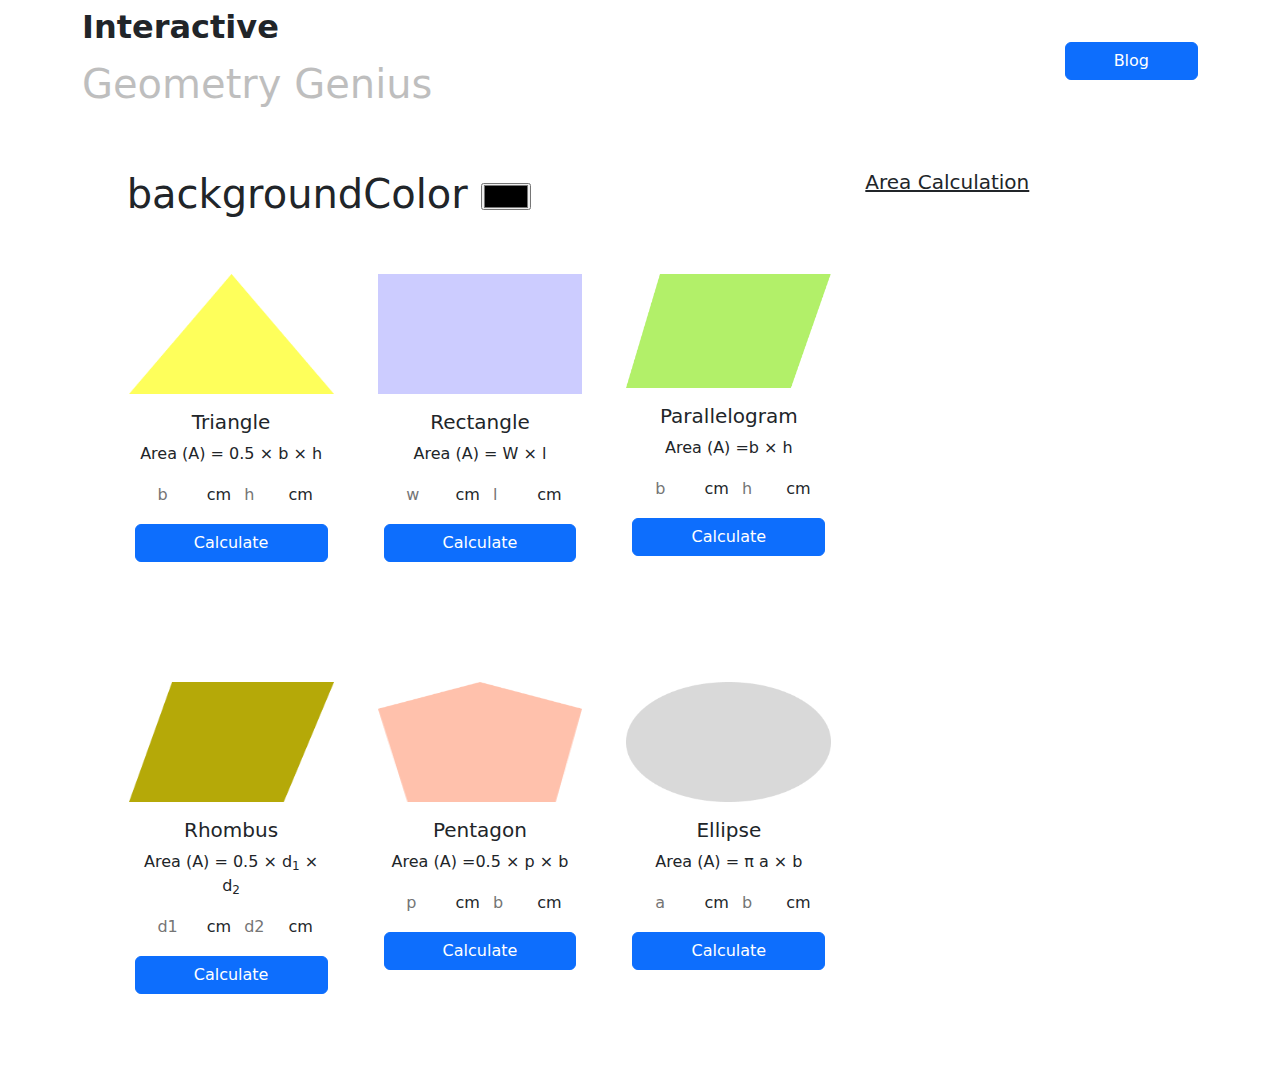
<file: index.html>
<!DOCTYPE html>
<html lang="en">
  <head>
    <!-- Required meta tags -->
    <meta charset="utf-8" />
    <meta name="viewport" content="width=device-width, initial-scale=1" />

    <!-- bootstrap stylesheet -->
    <link rel="stylesheet" href="external/css/bootstrap.min.css" />
    <title>Geometry Genius</title>
    <!-- custom style stylesheet -->
    <link rel="stylesheet" href="styles/style.css" />
  </head>
  <body>
    <header id="header">
      <nav class="navbar navbar-expand-lg mb-5">
        <div class="container">
          <div class="">
            <h4 class="fs-2 fw-bold">Interactive</h4>
            <a class="navbar-brand fs-1 opacity-25" href="#">Geometry Genius</a>
          </div>

          <div class="ms-auto">
            <button
              onclick="window.location.href='base.html'"
              hrf="base.html"
              class="btn btn-primary px-5"
            >
              Blog
            </button>
          </div>
        </div>
      </nav>
    </header>

    <main>
      <div class="container-fluid">
        <div class="row">
          <div class="col-md-7 offset-md-1">
            <div id="change_colorBtn">
              <h1 class="d-inline mx-2">backgroundColor</h1>
              <input
                class="mb-5"
                type="color"
                value="#f6f82"
                id="colorPicker"
              />
            </div>

            <div class="row row-cols-1 row-cols-md-3 g-2 g-lg-4 imageShape">
              <div class="col mb-5">
                <div class="card border-0 py-3 randomColorChange">
                  <img
                    src="images/triangle.png"
                    class="card-img-top img-fluid mx-auto"
                    alt="Image Not Found"
                  />
                  <div class="card-body text-center">
                    <h5 class="card-title">Triangle</h5>
                    <p class="card-text">
                      Area (<span id="setTriangleAreaId">A</span>) = 0.5
                      <span>&#215;</span>
                      <span id="setTriangleBaseValue">b</span> &#215;
                      <span id="setTriangleHightValue">h</span>
                    </p>
                    <div class="w-100 my-3">
                      <input
                        id="triangleBaseInputId"
                        type="text"
                        class="w-25 border-0 ps-2 me-1"
                        value=""
                        placeholder="b"
                      />
                      cm

                      <input
                        id="triangleHightInputId"
                        class="w-25 border-0 ps-2 me-1"
                        type="text"
                        value=""
                        placeholder="h"
                      />cm
                    </div>
                    <a href="#" id="triangleBtn" class="btn btn-primary w-100"
                      >Calculate</a
                    >
                  </div>
                </div>
              </div>
              <div class="col mb-5">
                <div class="card border-0 py-3 randomColorChange">
                  <img
                    src="images/rectangle.png"
                    class="card-img-top img-fluid mx-auto"
                    alt="Image Not Found"
                  />
                  <div class="card-body text-center">
                    <h5 class="card-title">Rectangle</h5>
                    <p class="card-text">
                      Area (<span id="setRectangleAreaId">A</span>) =
                      <span id="setRectangleWidthValue">W</span> &#215;
                      <span id="setRectangleLengthValue">l</span>
                    </p>
                    <div class="w-100 my-3">
                      <input
                        id="rectangleWidthInputId"
                        type="text"
                        class="w-25 border-0 ps-2 me-1"
                        value=""
                        placeholder="w"
                      />
                      cm

                      <input
                        id="rectangleLengthInputId"
                        class="w-25 border-0 ps-2 me-1"
                        type="text"
                        value=""
                        placeholder="l"
                      />cm
                    </div>
                    <a href="#" id="rectangleBtn" class="btn btn-primary w-100"
                      >Calculate</a
                    >
                  </div>
                </div>
              </div>
              <div class="col mb-5">
                <div class="card border-0 py-3 randomColorChange">
                  <img
                    src="images/parallelogram.png"
                    class="card-img-top img-fluid mx-auto"
                    alt="Image Not Found"
                  />
                  <div class="card-body text-center">
                    <h5 class="card-title">Parallelogram</h5>
                    <p class="card-text">
                      Area (<span id="setParallelogramAreaId">A</span>) =<span
                        id="setParallelogramBaseValue"
                        >b</span
                      >
                      &#215; <span id="setParallelogramHightValue">h</span>
                    </p>
                    <div class="w-100 my-3">
                      <input
                        id="parallelogramBaseInputId"
                        type="text"
                        class="w-25 border-0 ps-2 me-1"
                        value=""
                        placeholder="b"
                      />
                      cm

                      <input
                        id="parallelogramHightInputId"
                        class="w-25 border-0 ps-2 me-1"
                        type="text"
                        value=""
                        placeholder="h"
                      />cm
                    </div>
                    <a
                      href="#"
                      id="parallelogramBtn"
                      class="btn btn-primary w-100"
                      >Calculate</a
                    >
                  </div>
                </div>
              </div>
              <div class="col mb-5">
                <div class="card border-0 py-3 randomColorChange">
                  <img
                    src="images/rhombus.png"
                    class="card-img-top img-fluid mx-auto"
                    alt="Image Not Found"
                  />
                  <div class="card-body text-center">
                    <h5 class="card-title">Rhombus</h5>
                    <p class="card-text">
                      Area (<span id="setRhombusAreaId">A</span>) = 0.5 &#215;
                      <span id="setRhombusDiagonal_1Value">d<sub>1</sub></span>
                      &#215;
                      <span id="setRhombusDiagonal_2Value">d<sub>2</sub> </span>
                    </p>
                    <div class="w-100 my-3">
                      <input
                        id="rhombusDiagonal_1InputId"
                        type="text"
                        class="w-25 border-0 ps-2 me-1"
                        value=""
                        placeholder="d1"
                      />
                      cm

                      <input
                        id="rhombusDiagonal_2InputId"
                        class="w-25 border-0 ps-2 me-1"
                        type="text"
                        value=""
                        placeholder="d2"
                      />cm
                    </div>
                    <a href="#" id="RhombusBtn" class="btn btn-primary w-100"
                      >Calculate</a
                    >
                  </div>
                </div>
              </div>
              <div class="col mb-5">
                <div class="card border-0 py-3 randomColorChange">
                  <img
                    src="images/pentagon.png"
                    class="card-img-top img-fluid mx-auto"
                    alt="Image Not Found"
                  />
                  <div class="card-body text-center">
                    <h5 class="card-title">Pentagon</h5>
                    <p class="card-text">
                      Area (<span id="setPentagonAreaId">A</span>) =0.5 &#215;
                      <span id="setPentagonPerimeterValue">p</span> &#215;
                      <span id="setPentagonAreaInputValue">b</span>
                    </p>
                    <div class="w-100 my-3">
                      <input
                        id="pentagonPerimeterInputId"
                        type="text"
                        class="w-25 border-0 ps-2 me-1"
                        value=""
                        placeholder="p"
                      />
                      cm

                      <input
                        id="pentagonAreaInputId"
                        class="w-25 border-0 ps-2 me-1"
                        type="text"
                        value=""
                        placeholder="b"
                      />cm
                    </div>
                    <a href="#" id="PentagonBtn" class="btn btn-primary w-100"
                      >Calculate</a
                    >
                  </div>
                </div>
              </div>
              <div class="col mb-5">
                <div class="card border-0 py-3 randomColorChange">
                  <img
                    src="images/ellipse.png"
                    class="card-img-top img-fluid mx-auto"
                    alt="Image Not Found"
                  />
                  <div class="card-body text-center">
                    <h5 class="card-title">Ellipse</h5>
                    <p class="card-text">
                      Area (<span id="setEllipseAreaId">A</span>) = &#960;
                      <span id="setEllipseAxisValue">a</span> &#215;
                      <span id="setEllipseB_xisValue">b</span>
                    </p>
                    <div class="w-100 my-3">
                      <input
                        id="ellipse_AxisInputId"
                        type="text"
                        class="w-25 border-0 ps-2 me-1"
                        value=""
                        placeholder="a"
                      />
                      cm

                      <input
                        id="ellipse_B_xisInputId"
                        class="w-25 border-0 ps-2 me-1"
                        type="text"
                        value=""
                        placeholder="b"
                      />cm
                    </div>
                    <a href="#" id="ellipseBtn" class="btn btn-primary w-100"
                      >Calculate</a
                    >
                  </div>
                </div>
              </div>
            </div>
          </div>
          <div class="col-md-4">
            <h5 class="text-decoration-underline">Area Calculation</h5>

            <table class="table">
              <tbody id="tables"></tbody>
            </table>
          </div>
        </div>
      </div>
    </main>

    <script src="external/js/bootstrap.min.js"></script>

    <script src="js/function.js"></script>
    <script src="js/geometry.js"></script>
    <script src="js/randomBackgroundColor.js"></script>
  </body>
</html>
</file>
<file: styles/style.css>
.imageShape img {
  max-width: 250px;
  max-height: 120px;
  padding: 0px 10px;
}

.myBoxShadow {
  box-shadow: 0 0rem 1rem rgba(var(--bs-body-color-rgb), 1.175) !important;
}
</file>
